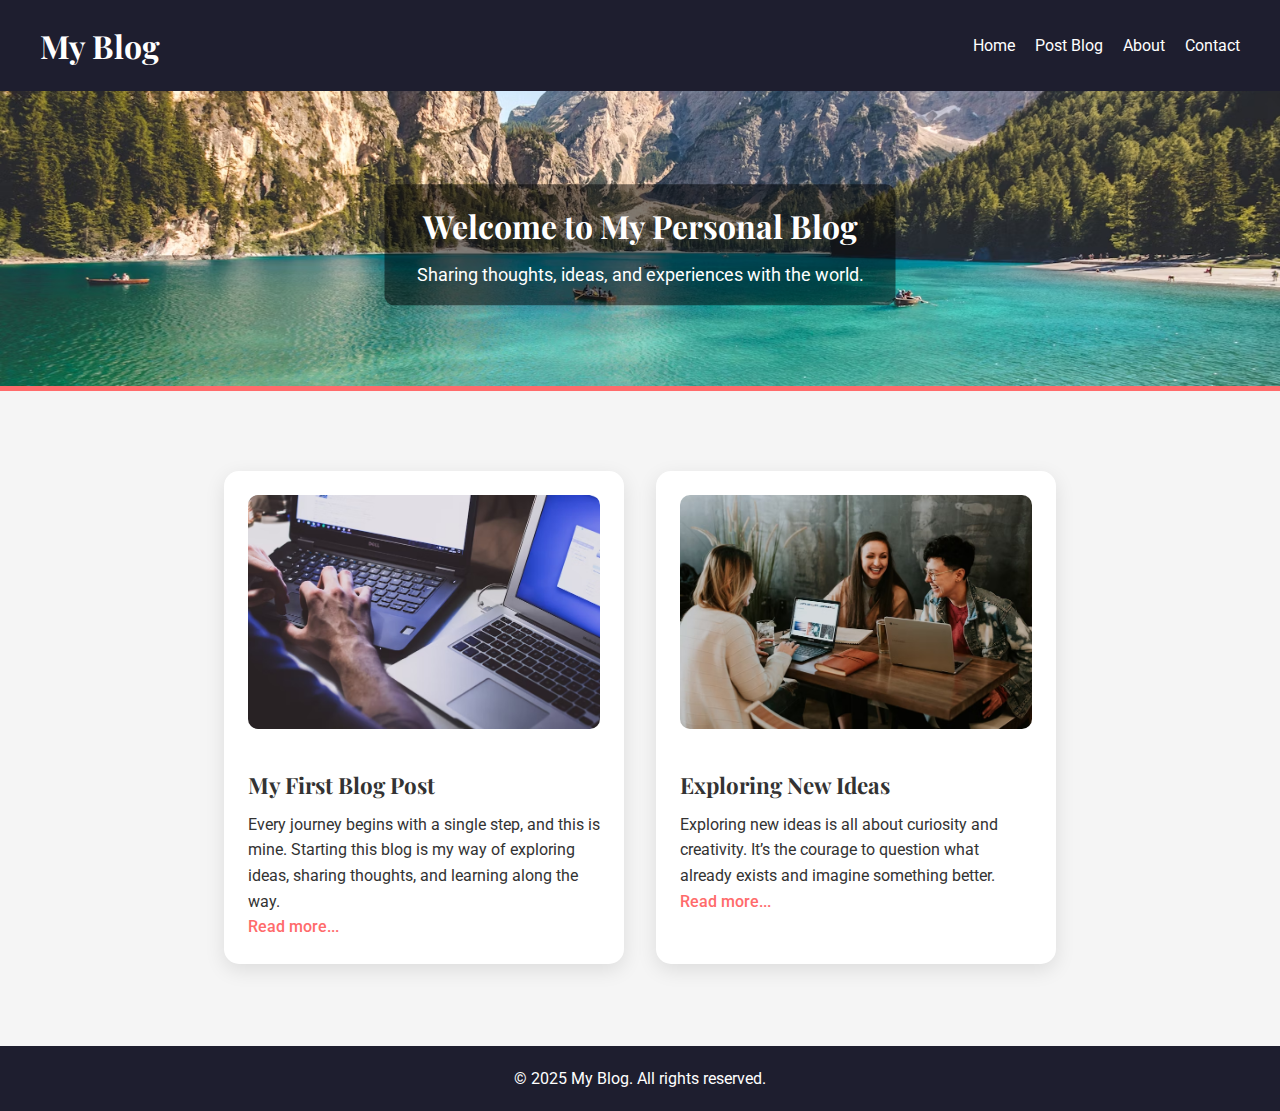
<file: index.html>
<!DOCTYPE html>
<html lang="en">
<head>
  <meta charset="UTF-8">
  <meta name="viewport" content="width=device-width, initial-scale=1.0">
  <title>My Blog - Home</title>
  <link href="https://fonts.googleapis.com/css2?family=Roboto:wght@400;500;700&family=Playfair+Display:wght@700&display=swap" rel="stylesheet">
  <link rel="stylesheet" href="style.css">
</head>
<body>

<header>
  <h1>My Blog</h1>
  <button class="nav-toggle" aria-label="Toggle navigation">&#9776;</button>
  <nav class="nav-links">
    <a href="index.html">Home</a>
    <a href="post.html">Post Blog</a>
    <a href="about.html">About</a>
    <a href="contact.html">Contact</a>
  </nav>
</header>

<section class="hero">
  <img src="images/blog-banner.jpg" alt="Blog Banner">
  <div class="hero-text">
    <h2>Welcome to My Personal Blog</h2>
    <p>Sharing thoughts, ideas, and experiences with the world.</p>
  </div>
</section>

<main>
  <article class="post-preview">
    <img src="images/post1.jpg" alt="Post 1">
    <h3>My First Blog Post</h3>
    <p>Every journey begins with a single step, and this is mine. Starting this blog is my way of exploring ideas, sharing thoughts, and learning along the way.</p>
    <a href="post.html?id=1">Read more...</a>
  </article>

  <article class="post-preview">
    <img src="images/post2.jpg" alt="Post 2">
    <h3>Exploring New Ideas</h3>
    <p>Exploring new ideas is all about curiosity and creativity. It’s the courage to question what already exists and imagine something better.</p>
    <a href="post.html?id=2">Read more...</a>
  </article>
</main>

<footer>
  <p>© 2025 My Blog. All rights reserved.</p>
</footer>

<script>
  const toggleButton = document.querySelector('.nav-toggle');
  const navLinks = document.querySelector('.nav-links');

  toggleButton.addEventListener('click', () => {
    navLinks.classList.toggle('show');
  });

  document.addEventListener('click', (e) => {
    if (!toggleButton.contains(e.target) && !navLinks.contains(e.target)) {
      navLinks.classList.remove('show');
    }
  });
</script>

</body>
</html>
</file>
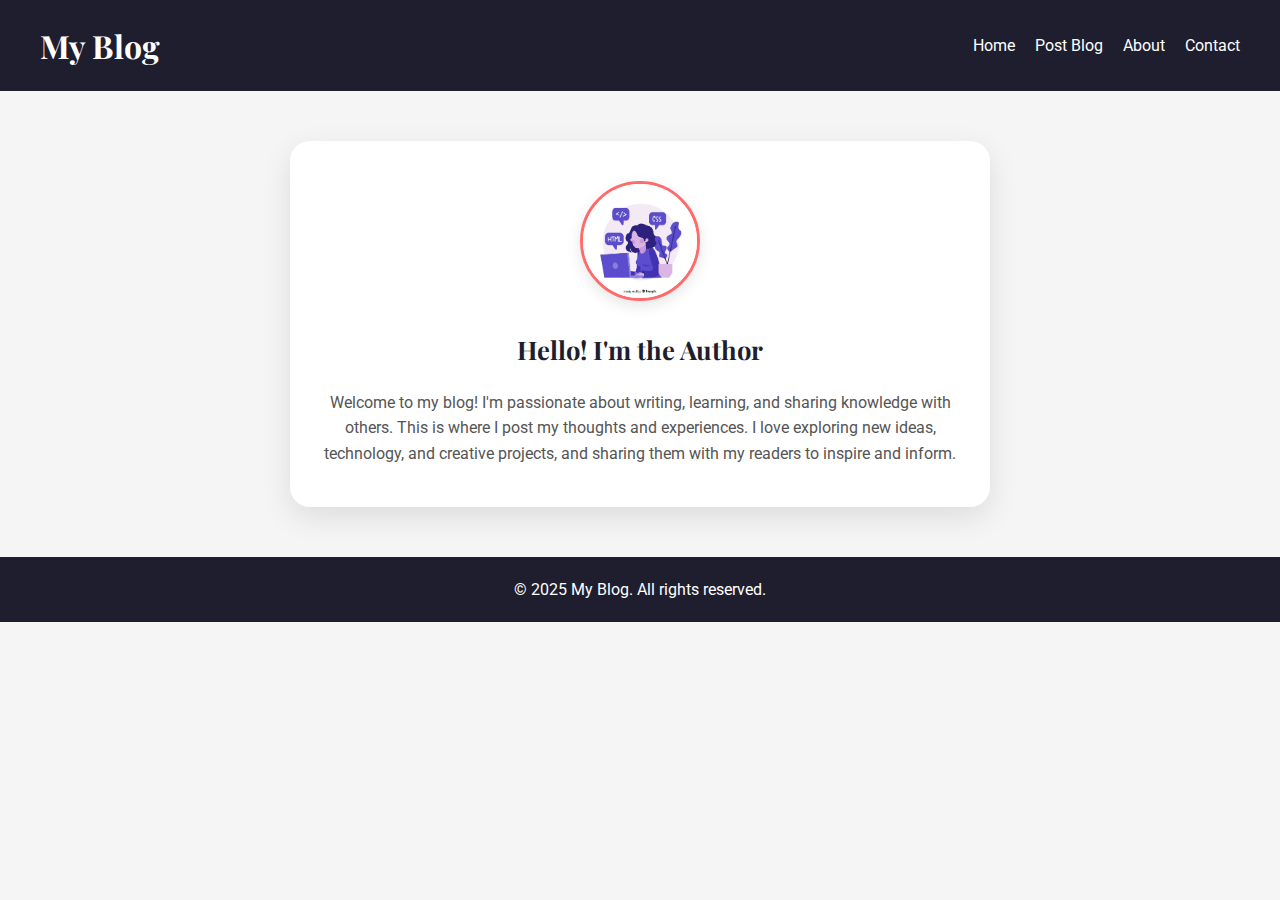
<file: about.html>
<!DOCTYPE html>
<html lang="en">
<head>
  <meta charset="UTF-8">
  <meta name="viewport" content="width=device-width, initial-scale=1.0">
  <title>My Blog - About</title>
  <link href="https://fonts.googleapis.com/css2?family=Roboto:wght@400;500;700&family=Playfair+Display:wght@700&display=swap" rel="stylesheet">
  <style>
    /* Reset */
    * { margin: 0; padding: 0; box-sizing: border-box; }

    body {
      font-family: 'Roboto', sans-serif;
      background: #f5f5f5;
      color: #333;
      line-height: 1.6;
    }

    /* Header */
    header {
      display: flex;
      justify-content: space-between; 
      align-items: center;
      padding: 20px 40px;
      background: #1e1e2f;
      color: white;
      position: relative;
    }

    header h1 {
      font-family: 'Playfair Display', serif;
      font-size: 2rem;
      margin: 0;
      flex-shrink: 0;
    }

    .nav-toggle {
      font-size: 2rem;
      background: none;
      border: none;
      color: white;
      cursor: pointer;
      display: block;
      z-index: 200;
    }

    nav.nav-links {
      position: absolute;
      top: 70px;
      right: 40px;
      background: #1e1e2f;
      border-radius: 10px;
      flex-direction: column;
      display: none;
      width: 200px;
      padding: 10px 0;
      box-shadow: 0 6px 20px rgba(0,0,0,0.2);
      z-index: 100;
    }

    nav.nav-links a {
      color: white;
      text-decoration: none;
      padding: 12px 20px;
      display: block;
      transition: background 0.3s;
    }

    nav.nav-links a:hover {
      background: #ff6b6b;
      border-radius: 8px;
    }

    nav.nav-links.show {
      display: flex;
    }

    /* About Section */
    main.about {
      max-width: 700px;
      margin: 50px auto;
      background: white;
      border-radius: 20px;
      padding: 40px 30px;
      text-align: center;
      box-shadow: 0 10px 30px rgba(0,0,0,0.1);
      transition: transform 0.3s, box-shadow 0.3s;
    }

    main.about:hover {
      transform: translateY(-5px);
      box-shadow: 0 15px 35px rgba(0,0,0,0.15);
    }

    main.about img {
      width: 120px;
      height: 120px;
      border-radius: 50%;
      object-fit: cover;
      margin-bottom: 20px;
      border: 3px solid #ff6b6b;
      box-shadow: 0 5px 15px rgba(0,0,0,0.1);
      transition: transform 0.3s, box-shadow 0.3s;
    }

    main.about img:hover {
      transform: scale(1.1);
      box-shadow: 0 8px 20px rgba(0,0,0,0.15);
    }

    main.about h2 {
      font-family: 'Playfair Display', serif;
      font-size: 1.6rem;
      margin-bottom: 20px;
      color: #1e1e2f;
    }

    main.about p {
      font-size: 1rem;
      color: #555;
      line-height: 1.6;
    }

    /* Footer */
    footer {
      text-align: center;
      padding: 20px;
      background: #1e1e2f;
      color: white;
      margin-top: 50px;
    }

    /* Responsive */
    @media(max-width: 768px) {
      header {
        flex-direction: row;
      }

      main.about {
        padding: 30px 20px;
      }

      main.about img {
        width: 100px;
        height: 100px;
      }

      main.about h2 {
        font-size: 1.4rem;
      }

      main.about p {
        font-size: 0.95rem;
      }
    }

    /* Desktop: show nav links inline */
    @media (min-width: 768px) {
      .nav-toggle {
        display: none;
      }

      nav.nav-links {
        display: flex !important;
        position: static;
        flex-direction: row;
        gap: 20px;
        width: auto;
        background: none;
        box-shadow: none;
        padding: 0;
      }

      nav.nav-links a {
        padding: 0;
      }
    }
  </style>
</head>
<body>
  <header>
    <h1>My Blog</h1>
    <button class="nav-toggle">&#9776;</button>
    <nav class="nav-links">
      <a href="index.html">Home</a>
      <a href="post.html">Post Blog</a>
      <a href="about.html">About</a>
      <a href="contact.html">Contact</a>
    </nav>
  </header>

  <main class="about">
    <img src="images/authorr.jpg" alt="Author">
    <h2>Hello! I'm the Author</h2>
    <p>
      Welcome to my blog! I'm passionate about writing, learning, and sharing
      knowledge with others. This is where I post my thoughts and experiences.
      I love exploring new ideas, technology, and creative projects, and sharing
      them with my readers to inspire and inform.
    </p>
  </main>

  <footer>
    <p>© 2025 My Blog. All rights reserved.</p>
  </footer>

  <script>
    const navToggle = document.querySelector('.nav-toggle');
    const navLinks = document.querySelector('.nav-links');

    navToggle.addEventListener('click', () => {
      navLinks.classList.toggle('show');
    });
  </script>
</body>
</html>
</file>
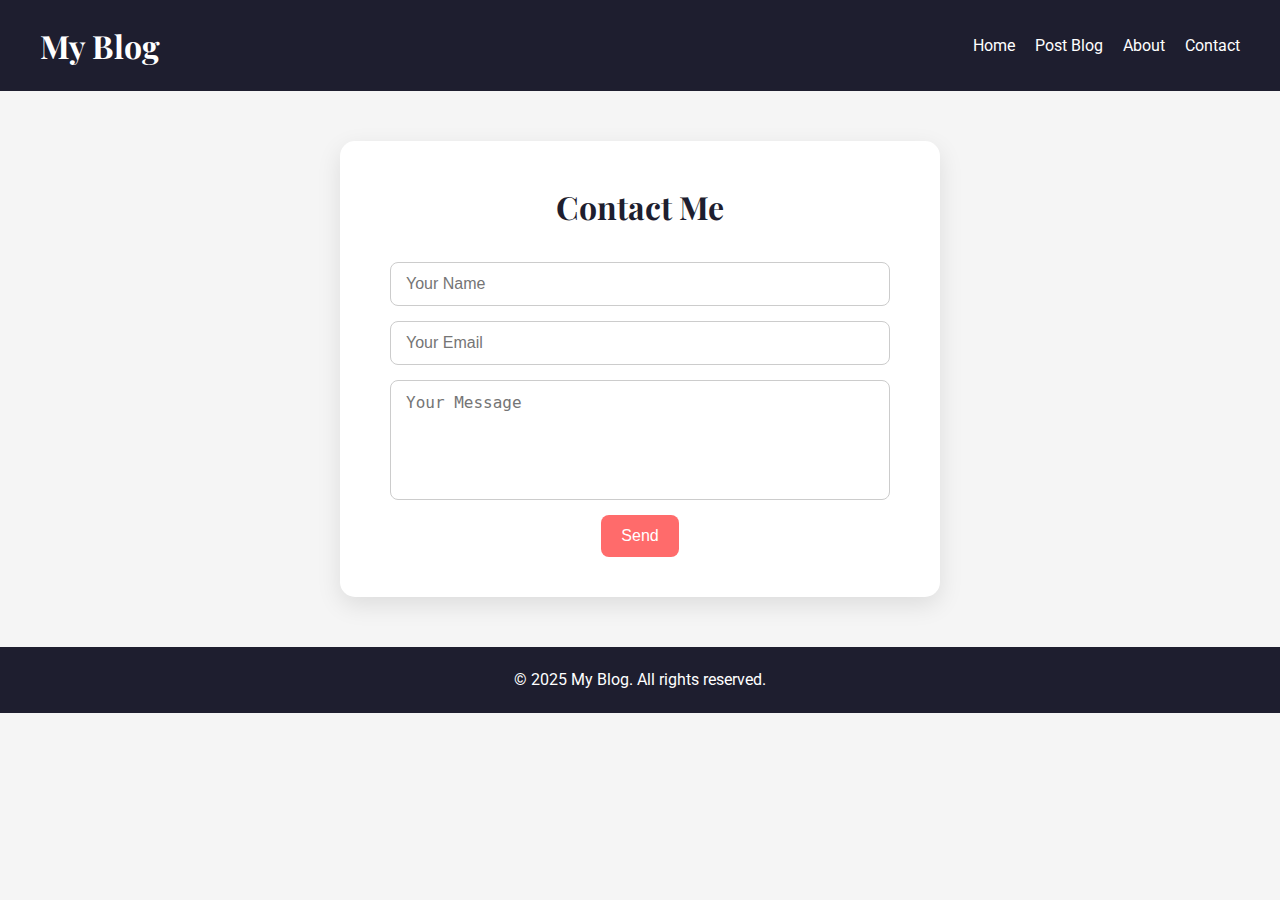
<file: contact.html>
<!DOCTYPE html>
<html lang="en">
<head>
  <meta charset="UTF-8">
  <meta name="viewport" content="width=device-width, initial-scale=1.0">
  <title>My Blog - Contact</title>
  <link href="https://fonts.googleapis.com/css2?family=Roboto:wght@400;500;700&family=Playfair+Display:wght@700&display=swap" rel="stylesheet">
  <style>
    /* Reset */
    * { margin: 0; padding: 0; box-sizing: border-box; }

    body {
      font-family: 'Roboto', sans-serif;
      background: #f5f5f5;
      color: #333;
      line-height: 1.6;
    }

    /* Header */
    header {
      display: flex;
      justify-content: space-between; 
      align-items: center;
      padding: 20px 40px;
      background: #1e1e2f;
      color: white;
      position: relative;
    }

    header h1 {
      font-family: 'Playfair Display', serif;
      font-size: 2rem;
      margin: 0;
      flex-shrink: 0;
    }

    .nav-toggle {
      font-size: 2rem;
      background: none;
      border: none;
      color: white;
      cursor: pointer;
      display: block;
      z-index: 200;
    }

    nav.nav-links {
      position: absolute;
      top: 70px;
      right: 40px;
      background: #1e1e2f;
      border-radius: 10px;
      flex-direction: column;
      display: none;
      width: 200px;
      padding: 10px 0;
      box-shadow: 0 6px 20px rgba(0,0,0,0.2);
      z-index: 100;
    }

    nav.nav-links a {
      color: white;
      text-decoration: none;
      padding: 12px 20px;
      display: block;
      transition: background 0.3s;
    }

    nav.nav-links a:hover {
      background: #ff6b6b;
      border-radius: 8px;
    }

    nav.nav-links.show {
      display: flex;
    }

    /* Contact Section */
    main.contact {
      max-width: 600px;
      margin: 50px auto; /* centers horizontally */
      background: white;
      padding: 40px 30px;
      border-radius: 15px;
      box-shadow: 0 8px 25px rgba(0,0,0,0.1);
      transition: transform 0.3s, box-shadow 0.3s;
      text-align: center; /* center headings and form */
    }

    main.contact:hover {
      transform: translateY(-5px);
      box-shadow: 0 12px 30px rgba(0,0,0,0.15);
    }

    main.contact h2 {
      font-family: 'Playfair Display', serif;
      font-size: 2rem;
      margin-bottom: 30px;
      color: #1e1e2f;
    }

    main.contact form {
      display: flex;
      flex-direction: column;
      gap: 15px;
      align-items: center;
    }

    main.contact input,
    main.contact textarea {
      width: 100%;
      max-width: 500px;
      padding: 12px 15px;
      border-radius: 8px;
      border: 1px solid #ccc;
      font-size: 1rem;
      transition: border 0.3s, box-shadow 0.3s;
    }

    main.contact input:focus,
    main.contact textarea:focus {
      border-color: #ff6b6b;
      box-shadow: 0 0 5px rgba(255,107,107,0.5);
      outline: none;
    }

    main.contact textarea {
      resize: none;
      min-height: 120px;
    }

    main.contact button {
      padding: 12px 20px;
      border: none;
      border-radius: 8px;
      background: #ff6b6b;
      color: white;
      font-size: 1rem;
      font-weight: 500;
      cursor: pointer;
      transition: background 0.3s, transform 0.2s;
      max-width: 200px;
    }

    main.contact button:hover {
      background: #ff3b3b;
      transform: translateY(-2px);
    }

    /* Footer */
    footer {
      text-align: center;
      padding: 20px;
      background: #1e1e2f;
      color: white;
      margin-top: 50px;
    }

    /* Responsive */
    @media(max-width: 768px) {
      header {
        flex-direction: row;
      }

      main.contact {
        padding: 30px 20px;
        margin: 40px auto;
      }

      main.contact h2 {
        font-size: 1.6rem;
      }

      main.contact input,
      main.contact textarea {
        max-width: 100%;
      }
    }

    /* Desktop: show nav links inline */
    @media (min-width: 768px) {
      .nav-toggle {
        display: none;
      }

      nav.nav-links {
        display: flex !important;
        position: static;
        flex-direction: row;
        gap: 20px;
        width: auto;
        background: none;
        box-shadow: none;
        padding: 0;
      }

      nav.nav-links a {
        padding: 0;
      }
    }
  </style>
</head>
<body>
  <header>
    <h1>My Blog</h1>
    <button class="nav-toggle">&#9776;</button>
    <nav class="nav-links">
      <a href="index.html">Home</a>
      <a href="post.html">Post Blog</a>
      <a href="about.html">About</a>
      <a href="contact.html">Contact</a>
    </nav>
  </header>

  <main class="contact">
    <h2>Contact Me</h2>
    <form>
      <input type="text" placeholder="Your Name" required>
      <input type="email" placeholder="Your Email" required>
      <textarea placeholder="Your Message" required></textarea>
      <button type="submit">Send</button>
    </form>
  </main>

  <footer>
    <p>© 2025 My Blog. All rights reserved.</p>
  </footer>

  <script>
    const navToggle = document.querySelector('.nav-toggle');
    const navLinks = document.querySelector('.nav-links');

    navToggle.addEventListener('click', () => {
      navLinks.classList.toggle('show');
    });
  </script>
</body>
</html>
</file>
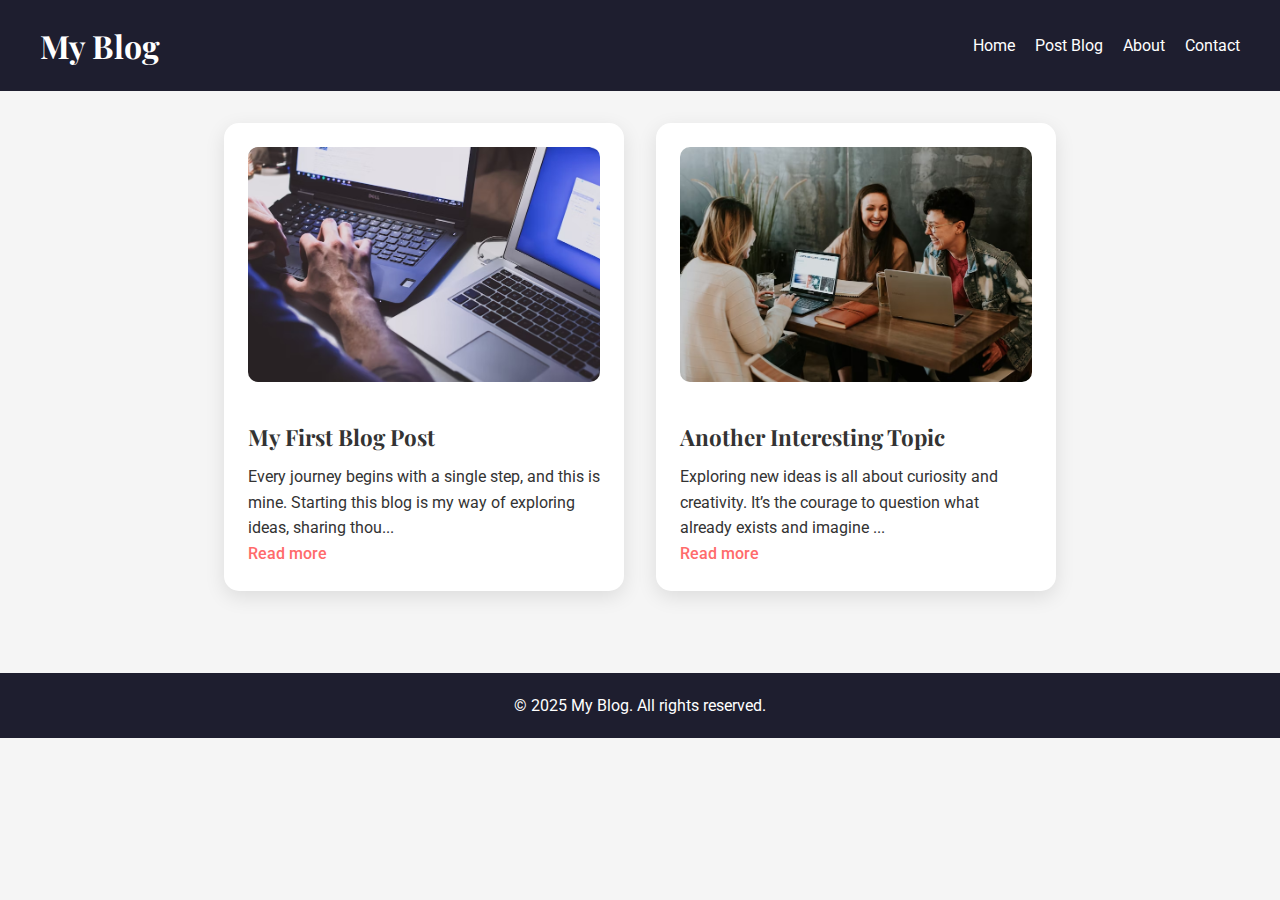
<file: post.html>
<!DOCTYPE html>
<html lang="en">
<head>
  <meta charset="UTF-8">
  <meta name="viewport" content="width=device-width, initial-scale=1.0">
  <title>My Blog - Posts</title>
  <link href="https://fonts.googleapis.com/css2?family=Roboto:wght@400;500;700&family=Playfair+Display:wght@700&display=swap" rel="stylesheet">
  <link rel="stylesheet" href="style.css">
</head>
<body>
  <header>
    <h1>My Blog</h1>
    <button class="nav-toggle" aria-label="Toggle navigation">&#9776;</button>
    <nav class="nav-links">
      <a href="index.html">Home</a>
      <a href="post.html">Post Blog</a>
      <a href="about.html">About</a>
      <a href="contact.html">Contact</a>
    </nav>
  </header>

  <main id="post-content"></main>

  <footer>
    <p>© 2025 My Blog. All rights reserved.</p>
  </footer>

  <script>
    const toggleButton = document.querySelector('.nav-toggle');
    const navLinks = document.querySelector('.nav-links');

    toggleButton.addEventListener('click', () => {
      navLinks.classList.toggle('show');
    });

    document.addEventListener('click', (e) => {
      if (!toggleButton.contains(e.target) && !navLinks.contains(e.target)) {
        navLinks.classList.remove('show');
      }
    });

    const posts = {
      1: {
        title: "My First Blog Post",
        image: "images/post1.jpg",
        content: "Every journey begins with a single step, and this is mine. Starting this blog is my way of exploring ideas, sharing thoughts, and learning along the way. I’ve always loved expressing myself through words, and now I finally have a space to do it freely."
      },
      2: {
        title: "Another Interesting Topic",
        image: "images/post2.jpg",
        content: "Exploring new ideas is all about curiosity and creativity. It’s the courage to question what already exists and imagine something better. Every ideabig or small can bring change if we’re willing to take risks and learn from mistakes. Innovation begins when we dare to think differently and turn our thoughts into action."
      }
    };

    const container = document.getElementById('post-content');
    const params = new URLSearchParams(window.location.search);
    const postId = params.get('id');

    if (postId && posts[postId]) {
      container.classList.add("single-post");
      container.innerHTML = `
        <h2>${posts[postId].title}</h2>
        <img src="${posts[postId].image}" alt="${posts[postId].title}">
        <p>${posts[postId].content}</p>
      `;
    } else {
      container.classList.remove("single-post");
      let html = '';
      for (const id in posts) {
        html += `
          <article class="post-preview">
            <img src="${posts[id].image}" alt="${posts[id].title}">
            <h3>${posts[id].title}</h3>
            <p>${posts[id].content.substring(0,120)}...</p>
            <a href="post.html?id=${id}">Read more</a>
          </article>
        `;
      }
      container.innerHTML = html;
    }
  </script>
</body>
</html>
</file>
<file: style.css>
/* Reset */
* {
  margin: 0;
  padding: 0;
  box-sizing: border-box;
}

body {
  font-family: 'Roboto', sans-serif;
  background: #f5f5f5;
  color: #333;
  line-height: 1.6;
}

/* Header */
header {
  display: flex;
  justify-content: space-between; /* title left, hamburger right */
  align-items: center;
  padding: 20px 40px;
  background: #1e1e2f;
  color: white;
  position: relative;
}

header h1 {
  font-family: 'Playfair Display', serif;
  font-size: 2rem;
  margin: 0;
  flex-shrink: 0;
}

.nav-toggle {
  font-size: 2rem;
  background: none;
  border: none;
  color: white;
  cursor: pointer;
  display: block;
  z-index: 200;
}

nav.nav-links {
  position: absolute;
  top: 70px;
  right: 40px;
  background: #1e1e2f;
  border-radius: 10px;
  flex-direction: column;
  display: none;
  width: 200px;
  padding: 10px 0;
  box-shadow: 0 6px 20px rgba(0,0,0,0.2);
  z-index: 100;
}

nav.nav-links a {
  color: white;
  text-decoration: none;
  padding: 12px 20px;
  display: block;
  transition: background 0.3s;
}

nav.nav-links a:hover {
  background: #ff6b6b;
  border-radius: 8px;
}

nav.nav-links.show {
  display: flex;
}

/* Hero Section */
.hero {
  position: relative;
  margin-bottom: 40px;
}

.hero img {
  width: 100%;
  height: 300px;
  object-fit: cover;
  border-bottom: 5px solid #ff6b6b;
}

.hero-text {
  position: absolute;
  top: 50%;
  left: 50%;
  transform: translate(-50%, -50%);
  color: white;
  text-align: center;
  background: rgba(0,0,0,0.5);
  padding: 1rem 2rem;
  border-radius: 10px;
}

.hero-text h2 {
  font-family: 'Playfair Display', serif;
  font-size: 2rem;
  margin-bottom: 10px;
}

.hero-text p {
  font-size: 1.1rem;
}

/* Main Content */
main {
  display: flex;
  flex-wrap: wrap;
  justify-content: center;
  gap: 2rem;
  padding: 2rem;
}

.post-preview, .about, .contact, .single-post {
  background: white;
  padding: 1.5rem;
  border-radius: 15px;
  box-shadow: 0 6px 20px rgba(0,0,0,0.1);
  transition: transform 0.3s, box-shadow 0.3s;
  max-width: 400px;
}

.post-preview:hover, .about:hover, .contact:hover, .single-post:hover {
  transform: translateY(-5px);
  box-shadow: 0 12px 25px rgba(0,0,0,0.15);
}

.post-preview img, .single-post img {
  width: 100%;
  border-radius: 10px;
  margin-bottom: 15px;
}

.post-preview h3 {
  margin: 1rem 0 0.5rem;
  font-family: 'Playfair Display', serif;
  font-size: 1.4rem;
}

.post-preview a {
  color: #ff6b6b;
  text-decoration: none;
  font-weight: 500;
}

.post-preview a:hover {
  text-decoration: underline;
}

/* About Section */
main.about {
  max-width: 700px;
  margin: 50px auto;
  background: white;
  border-radius: 20px;
  padding: 40px 30px;
  text-align: center;
  box-shadow: 0 10px 30px rgba(0,0,0,0.1);
  transition: transform 0.3s, box-shadow 0.3s;
}

main.about:hover {
  transform: translateY(-5px);
  box-shadow: 0 15px 35px rgba(0,0,0,0.15);
}

main.about img {
  width: 100px;       
  height: 100px;
  border-radius: 50%;
  object-fit: cover;
  margin-bottom: 20px;
  border: 3px solid #ff6b6b;
  box-shadow: 0 5px 15px rgba(0,0,0,0.1);
  transition: transform 0.3s, box-shadow 0.3s;
}

main.about img:hover {
  transform: scale(1.1);
  box-shadow: 0 8px 20px rgba(0,0,0,0.15);
}

main.about h2 {
  font-family: 'Playfair Display', serif;
  font-size: 1.6rem;
  margin-bottom: 20px;
  color: #1e1e2f;
}

main.about p {
  font-size: 0.95rem;
  color: #555;
  line-height: 1.6;
}

/* Single Post */
.single-post {
  max-width: 800px;
  margin: 2rem auto;
  text-align: center;
}

.single-post h2 {
  margin-bottom: 1rem;
  font-family: 'Playfair Display', serif;
  font-size: 2rem;
  color: #1e1e2f;
}

.single-post p {
  text-align: justify;
  line-height: 1.8;
  color: #555;
  font-size: 1.05rem;
}

/* Contact Form */
form {
  display: flex;
  flex-direction: column;
  gap: 15px;
}

form input, form textarea {
  padding: 12px;
  border: 1px solid #ccc;
  border-radius: 10px;
  font-size: 1rem;
  transition: border 0.3s, box-shadow 0.3s;
}

form input:focus, form textarea:focus {
  border-color: #ff6b6b;
  box-shadow: 0 0 5px rgba(255,107,107,0.5);
  outline: none;
}

form textarea { 
  resize: none;
  min-height: 120px; 
}

form button {
  padding: 12px;
  background: #ff6b6b;
  color: white;
  border: none;
  border-radius: 10px;
  font-weight: 500;
  cursor: pointer;
  transition: background 0.3s, transform 0.2s;
}

form button:hover {
  background: #ff3b3b;
  transform: translateY(-2px);
}

/* Footer */
footer {
  background: #1e1e2f;
  color: white;
  text-align: center;
  padding: 20px;
  margin-top: 50px;
}

/* Responsive */
@media (max-width: 768px) {
  header {
    flex-direction: row;
  }

  main {
    flex-direction: column;
    align-items: center;
    padding: 1rem;
  }

  .post-preview, .about, .contact, .single-post {
    max-width: 90%;
  }

  .hero img {
    height: 200px;
  }

  .hero-text {
    width: 90%;
    font-size: 0.9rem;
    padding: 0.8rem;
  }
}

/* Desktop: show nav links inline */
@media (min-width: 768px) {
  .nav-toggle {
    display: none;
  }

  nav.nav-links {
    display: flex !important;
    position: static;
    flex-direction: row;
    gap: 20px;
    width: auto;
    background: none;
    box-shadow: none;
    padding: 0;
  }

  nav.nav-links a {
    padding: 0;
  }
}
/* --- Contact Page Styling --- */
.contact {
  max-width: 600px;
  margin: 3rem auto;
  background: white;
  padding: 2rem;
  border-radius: 15px;
  box-shadow: 0 6px 20px rgba(0,0,0,0.1);
  text-align: center;
}

.contact h2 {
  font-family: 'Playfair Display', serif;
  color: #1e1e2f;
  margin-bottom: 10px;
}

.contact p {
  margin-bottom: 20px;
  color: #555;
}

form {
  display: flex;
  flex-direction: column;
  gap: 1rem;
  text-align: left;
}

.form-group {
  position: relative;
}

input, textarea {
  width: 100%;
  padding: 12px;
  border: 1px solid #ccc;
  border-radius: 10px;
  font-size: 1rem;
  transition: border 0.3s, box-shadow 0.3s;
}

input:focus, textarea:focus {
  border-color: #ff6b6b;
  box-shadow: 0 0 6px rgba(255,107,107,0.3);
  outline: none;
}

button {
  padding: 12px;
  background: #ff6b6b;
  color: white;
  border: none;
  border-radius: 10px;
  font-weight: 500;
  cursor: pointer;
  transition: background 0.3s, transform 0.2s;
}

button:hover {
  background: #ff3b3b;
  transform: translateY(-2px);
}

/* Error & Success Messages */
.error-message {
  color: #ff3b3b;
  font-size: 0.9rem;
  margin-top: 5px;
  display: none;
  animation: fadeIn 0.3s ease;
}

.success-message {
  display: none;
  background: #d4edda;
  color: #155724;
  padding: 10px;
  margin-top: 20px;
  border-radius: 8px;
  font-size: 0.95rem;
  animation: fadeIn 0.5s ease;
}

.show-success {
  display: block;
}

/* Animation */
@keyframes fadeIn {
  from { opacity: 0; transform: translateY(5px); }
  to { opacity: 1; transform: translateY(0); }
}

/* Responsive Contact Page */
@media (max-width: 768px) {
  .contact {
    width: 90%;
    padding: 1.5rem;
  }
}
</file>
